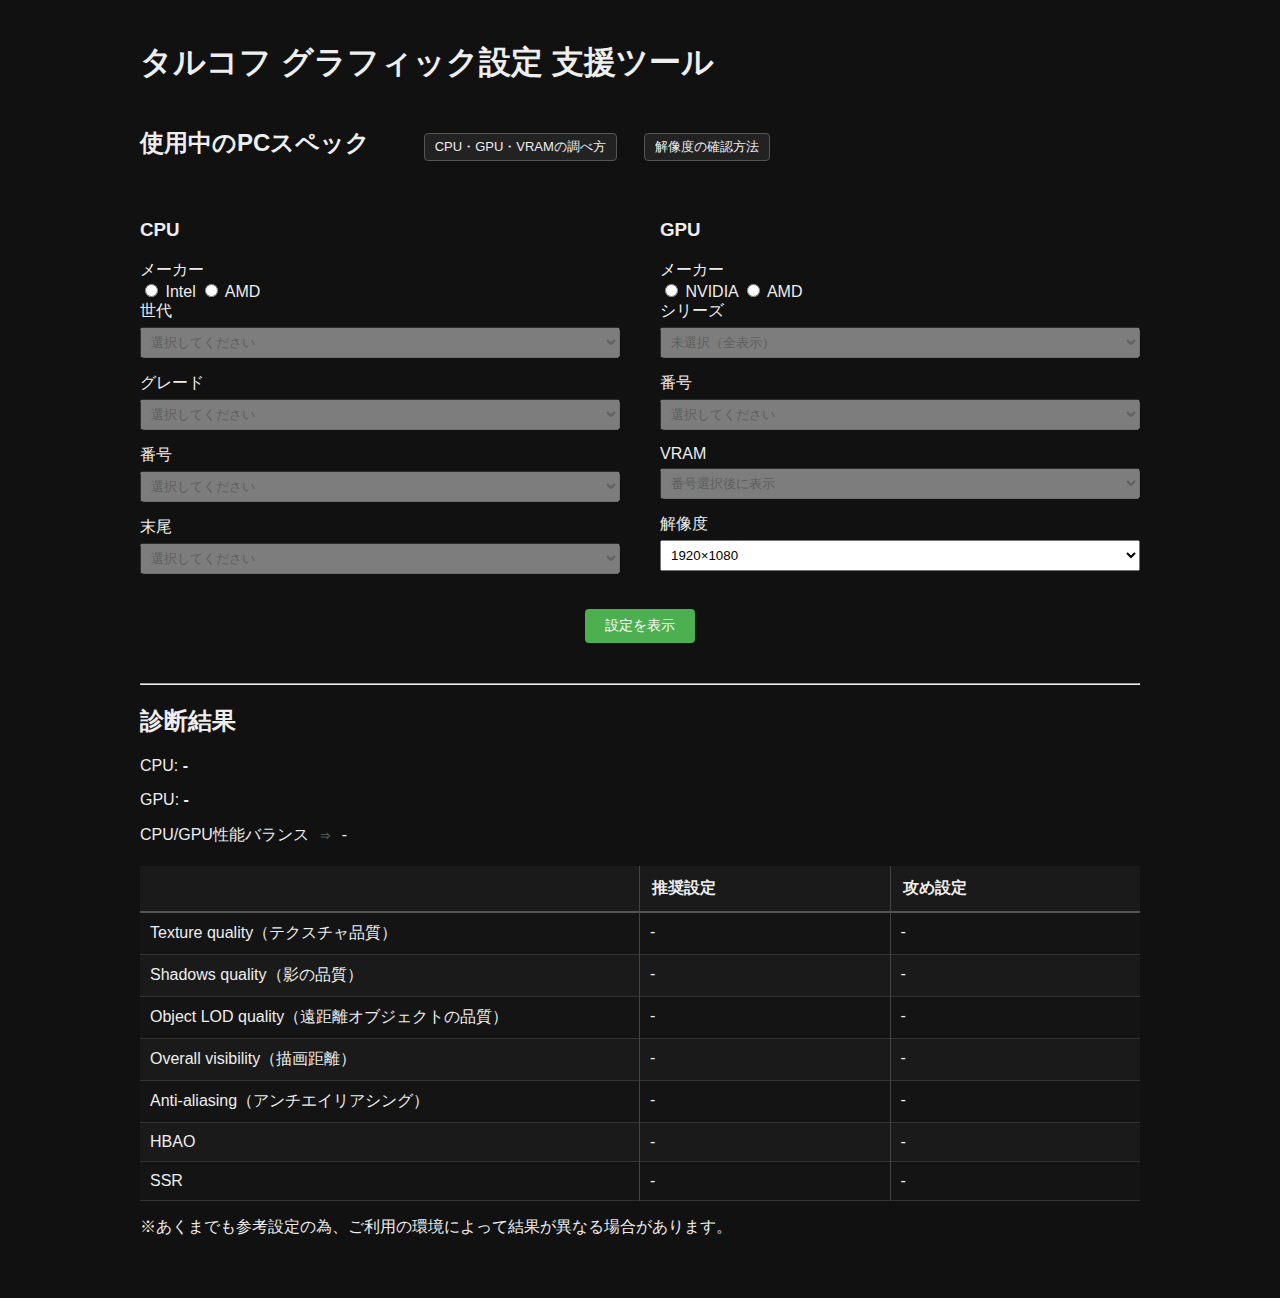
<file: index.html>
<!--
Tarkov Graphic Optimizer
Version: 2.11.0
Created: 2026-02-16 23:24
Patch: Remove fixed diff class from aggressive cells (color handled by JS)
-->

<!DOCTYPE html>
<html lang="ja">
<head>
<meta charset="UTF-8">
<title>タルコフ グラフィック設定 支援ツール</title>
<link rel="stylesheet" href="style.css">
</head>

<body>

<h1>タルコフ グラフィック設定 支援ツール</h1>

<div class="section">

<div class="header-row">
<h2>
使用中のPCスペック
<span class="space-gap"></span>

<button id="helpSpecBtn" class="mini-btn">
CPU・GPU・VRAMの調べ方
</button>

<button id="helpResBtn" class="mini-btn">
解像度の確認方法
</button>

</h2>
</div>

<div class="input-grid">

<!-- CPU -->

<div>

<h3>CPU</h3>

<label>メーカー</label>
<div>
<label><input type="radio" name="brand" value="Intel"> Intel</label>
<label><input type="radio" name="brand" value="AMD"> AMD</label>
</div>

<label>世代</label>
<select id="cpuGen" disabled>
<option value="">選択してください</option>
</select>

<label>グレード</label>
<select id="cpuGrade" disabled>
<option value="">選択してください</option>
</select>

<label>番号</label>
<select id="cpuNumber" disabled>
<option value="">選択してください</option>
</select>

<label>末尾</label>
<select id="cpuSuffix" disabled>
<option value="">選択してください</option>
</select>

</div>

<!-- GPU -->

<div>

<h3>GPU</h3>

<label>メーカー</label>
<div>
<label><input type="radio" name="gpuBrand" value="NVIDIA"> NVIDIA</label>
<label><input type="radio" name="gpuBrand" value="AMD"> AMD</label>
</div>

<label>シリーズ</label>
<select id="gpuSeries" disabled>
<option value="">未選択（全表示）</option>
</select>

<label>番号</label>
<select id="gpuNumber" disabled>
<option value="">選択してください</option>
</select>

<label>VRAM</label>
<select id="gpuVram" disabled>
<option value="">番号選択後に表示</option>
</select>

<label>解像度</label>
<select id="resolutionSelect">
<option value="1080">1920×1080</option>
<option value="1440">2560×1440</option>
<option value="2160">3840×2160</option>
</select>

</div>

</div>

<div class="center-area">
<button id="calcBtn" class="main-btn">
設定を表示
</button>
</div>

</div>

<hr>

<div class="section">

<h2>診断結果</h2>

<!-- CPU GPU 表示復元 -->

<p>CPU: <strong><span id="cpuResult">-</span></strong></p>
<p>GPU: <strong><span id="gpuResult">-</span></strong></p>

<div class="balance-box">
CPU/GPU性能バランス
<span class="arrow">⇒</span>
<span id="balanceText">-</span>
</div>

<div id="warningBox" class="warning-box"></div>

<div class="result-grid">

<div class="result-header"></div>
<div class="result-header"><strong>推奨設定</strong></div>
<div class="result-header"><strong>攻め設定</strong></div>

<div class="row">Texture quality（テクスチャ品質）</div>
<div class="row" id="rec_tex">-</div>
<div class="row" id="agg_tex">-</div>

<div class="row alt">Shadows quality（影の品質）</div>
<div class="row alt" id="rec_shadow">-</div>
<div class="row alt" id="agg_shadow">-</div>

<div class="row">Object LOD quality（遠距離オブジェクトの品質）</div>
<div class="row" id="rec_lod">-</div>
<div class="row" id="agg_lod">-</div>

<div class="row alt">Overall visibility（描画距離）</div>
<div class="row alt" id="rec_vis">-</div>
<div class="row alt" id="agg_vis">-</div>

<div class="row">Anti-aliasing（アンチエイリアシング）</div>
<div class="row" id="rec_aa">-</div>
<div class="row" id="agg_aa">-</div>

<div class="row alt">HBAO</div>
<div class="row alt" id="rec_hbao">-</div>
<div class="row alt" id="agg_hbao">-</div>

<div class="row">SSR</div>
<div class="row" id="rec_ssr">-</div>
<div class="row" id="agg_ssr">-</div>

</div>

<p class="disclaimer">
※あくまでも参考設定の為、ご利用の環境によって結果が異なる場合があります。
</p>

</div>

<!-- Help Modal CPU/GPU -->

<div id="helpSpecModal" class="modal">
<div class="modal-content">
<span id="closeSpec" class="close">&times;</span>

<h2>CPU・GPU・VRAMの確認方法</h2>

<p>
Ctrl + Alt + Delete を同時に押し、
表示された画面から「タスクマネージャー」を選択してください。
</p>

<p>
タスクマネージャーが開いたら
上部の「パフォーマンス」タブをクリックし、
左側の CPU / GPU を選択します。
</p>

<img src="img/cpu_check.png" class="help-img">
<img src="img/gpu_check.png" class="help-img">

</div>
</div>

<!-- Help Modal Resolution -->

<div id="helpResModal" class="modal">
<div class="modal-content">
<span id="closeRes" class="close">&times;</span>

<h2>解像度の確認方法</h2>

<p>
Escape from Tarkov の設定(グラフィック)画面で確認できます。
</p>

<img src="img/resolution_check.png" class="help-img">

</div>
</div>

<script type="module" src="app.js"></script>

</body>
</html>
</file>
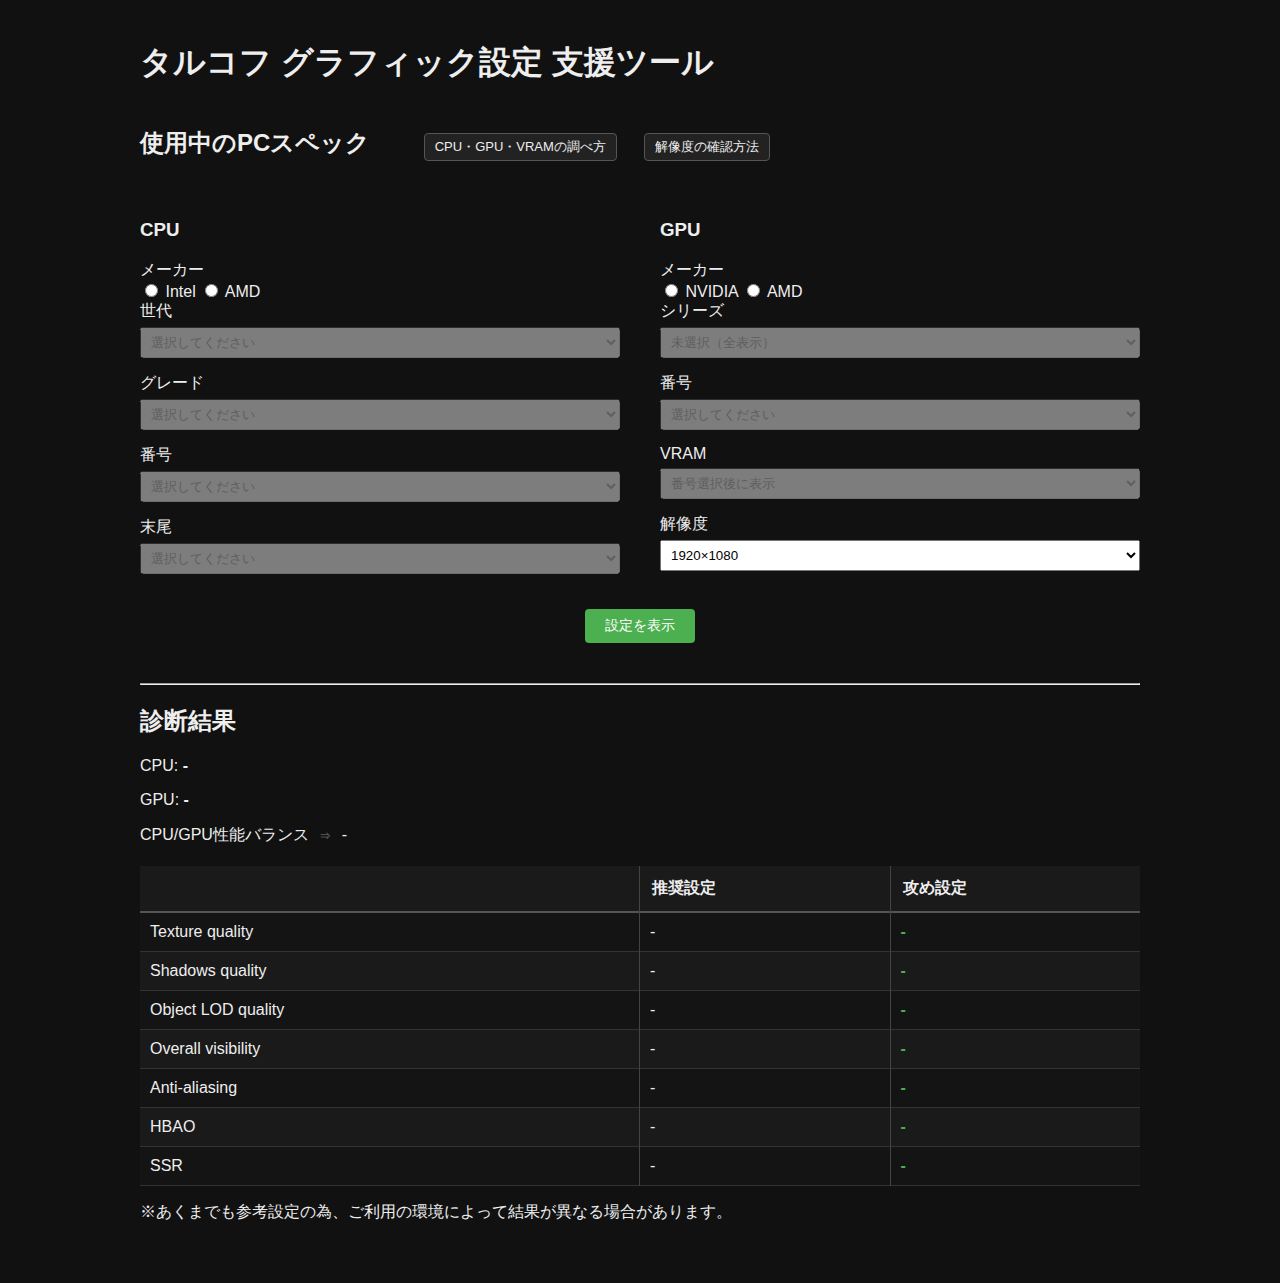
<file: tarkov_optimizer/index.html>
<!--
Tarkov Graphic Optimizer
Version: 2.9.6
Created: 2026-02-16 23:24
DOM fix (cpu/gpu result restore)
-->

<!DOCTYPE html>
<html lang="ja">
<head>
<meta charset="UTF-8">
<title>タルコフ グラフィック設定 支援ツール</title>
<link rel="stylesheet" href="style.css">
</head>

<body>

<h1>タルコフ グラフィック設定 支援ツール</h1>

<div class="section">

<div class="header-row">
<h2>
使用中のPCスペック
<span class="space-gap"></span>

<button id="helpSpecBtn" class="mini-btn">
CPU・GPU・VRAMの調べ方
</button>

<button id="helpResBtn" class="mini-btn">
解像度の確認方法
</button>

</h2>
</div>

<div class="input-grid">

<!-- CPU -->

<div>

<h3>CPU</h3>

<label>メーカー</label>
<div>
<label><input type="radio" name="brand" value="Intel"> Intel</label>
<label><input type="radio" name="brand" value="AMD"> AMD</label>
</div>

<label>世代</label>
<select id="cpuGen" disabled>
<option value="">選択してください</option>
</select>

<label>グレード</label>
<select id="cpuGrade" disabled>
<option value="">選択してください</option>
</select>

<label>番号</label>
<select id="cpuNumber" disabled>
<option value="">選択してください</option>
</select>

<label>末尾</label>
<select id="cpuSuffix" disabled>
<option value="">選択してください</option>
</select>

</div>

<!-- GPU -->

<div>

<h3>GPU</h3>

<label>メーカー</label>
<div>
<label><input type="radio" name="gpuBrand" value="NVIDIA"> NVIDIA</label>
<label><input type="radio" name="gpuBrand" value="AMD"> AMD</label>
</div>

<label>シリーズ</label>
<select id="gpuSeries" disabled>
<option value="">未選択（全表示）</option>
</select>

<label>番号</label>
<select id="gpuNumber" disabled>
<option value="">選択してください</option>
</select>

<label>VRAM</label>
<select id="gpuVram" disabled>
<option value="">番号選択後に表示</option>
</select>

<label>解像度</label>
<select id="resolutionSelect">
<option value="1080">1920×1080</option>
<option value="1440">2560×1440</option>
<option value="2160">3840×2160</option>
</select>

</div>

</div>

<div class="center-area">
<button id="calcBtn" class="main-btn">
設定を表示
</button>
</div>

</div>

<hr>

<div class="section">

<h2>診断結果</h2>

<!-- CPU GPU 表示復元 -->

<p>CPU: <strong><span id="cpuResult">-</span></strong></p>
<p>GPU: <strong><span id="gpuResult">-</span></strong></p>

<div class="balance-box">
CPU/GPU性能バランス
<span class="arrow">⇒</span>
<span id="balanceText">-</span>
</div>

<div id="warningBox" class="warning-box"></div>

<div class="result-grid">

<div class="result-header"></div>
<div class="result-header"><strong>推奨設定</strong></div>
<div class="result-header"><strong>攻め設定</strong></div>

<div class="row">Texture quality</div>
<div class="row" id="rec_tex">-</div>
<div class="row diff" id="agg_tex">-</div>

<div class="row alt">Shadows quality</div>
<div class="row alt" id="rec_shadow">-</div>
<div class="row alt diff" id="agg_shadow">-</div>

<div class="row">Object LOD quality</div>
<div class="row" id="rec_lod">-</div>
<div class="row diff" id="agg_lod">-</div>

<div class="row alt">Overall visibility</div>
<div class="row alt" id="rec_vis">-</div>
<div class="row alt diff" id="agg_vis">-</div>

<div class="row">Anti-aliasing</div>
<div class="row" id="rec_aa">-</div>
<div class="row diff" id="agg_aa">-</div>

<div class="row alt">HBAO</div>
<div class="row alt" id="rec_hbao">-</div>
<div class="row alt diff" id="agg_hbao">-</div>

<div class="row">SSR</div>
<div class="row" id="rec_ssr">-</div>
<div class="row diff" id="agg_ssr">-</div>

</div>

<p class="disclaimer">
※あくまでも参考設定の為、ご利用の環境によって結果が異なる場合があります。
</p>

</div>

<!-- Help Modal CPU/GPU -->

<div id="helpSpecModal" class="modal">
<div class="modal-content">
<span id="closeSpec" class="close">&times;</span>

<h2>CPU・GPU・VRAMの確認方法</h2>

<p>
Ctrl + Alt + Delete を同時に押し、
表示された画面から「タスクマネージャー」を選択してください。
</p>

<p>
タスクマネージャーが開いたら
上部の「パフォーマンス」タブをクリックし、
左側の CPU / GPU を選択します。
</p>

<img src="img/cpu_check.png" class="help-img">
<img src="img/gpu_check.png" class="help-img">

</div>
</div>

<!-- Help Modal Resolution -->

<div id="helpResModal" class="modal">
<div class="modal-content">
<span id="closeRes" class="close">&times;</span>

<h2>解像度の確認方法</h2>

<p>
Escape from Tarkov の設定(グラフィック)画面で確認できます。
</p>

<img src="img/resolution_check.png" class="help-img">

</div>
</div>

<script type="module" src="app.js"></script>

</body>
</html>
</file>
<file: style.css>
/*
Tarkov Graphic Optimizer
Version: 2.9.3
Warn text style added
*/

body{
font-family:Arial,sans-serif;
background:#111;
color:#eee;
max-width:1000px;
margin:auto;
padding:20px;
}

.section{margin-bottom:40px;}
.header-row{display:flex;align-items:center;}
.space-gap{display:inline-block;width:20px;}

.input-grid{
display:grid;
grid-template-columns:1fr 1fr;
gap:40px;
margin-top:20px;
}

select{
width:100%;
padding:6px;
margin-top:5px;
margin-bottom:15px;
}

.mini-btn{
background:#222;
border:1px solid #555;
color:#eee;
padding:4px 10px;
font-size:13px;
border-radius:4px;
cursor:pointer;
margin-left:20px;
}

.center-area{text-align:center;margin-top:20px;}

.main-btn{
background:#4caf50;
border:none;
color:white;
padding:8px 20px;
font-size:14px;
border-radius:4px;
cursor:pointer;
}

.result-grid{
display:grid;
grid-template-columns:2fr 1fr 1fr;
column-gap:1px;
background:#444;
margin-top:20px;
}

.result-header{
padding:12px;
background:#1a1a1a;
border-bottom:2px solid #555;
font-weight:bold;
}

.row{padding:10px;background:#141414;border-bottom:1px solid #333;}
.row.alt{background:#1a1a1a;}

.diff{color:#4caf50;font-weight:bold;}

.balance-box{font-size:16px;margin-top:10px;margin-bottom:20px;}
.arrow{font-size:12px;color:#888;margin:0 6px;}
.balance-result{font-weight:bold;font-size:18px;}

.warning-box{
background:#3a1f1f;
border:1px solid #ff6b6b;
color:#ffb3b3;
padding:10px;
margin-bottom:15px;
border-radius:4px;
display:none;
}

.highlight-warning{
background:#3a1f1f !important;
border:1px solid #ff6b6b;
}

/* ★ 追加：警告強調 */

.warn-red{
color:#ff6b6b;
font-weight:bold;
}

/* Modal */

.modal{
display:none;
position:fixed;
z-index:1000;
left:0;
top:0;
width:100%;
height:100%;
background:rgba(0,0,0,0.7);
}

.modal-content{
background:#1a1a1a;
margin:3% auto;
padding:20px;
border:1px solid #555;
width:90%;
max-width:800px;
border-radius:6px;
max-height:90vh;
overflow-y:auto;
}

.close{
color:#aaa;
float:right;
font-size:28px;
cursor:pointer;
}

.close:hover{color:white;}

.help-img{
width:100%;
margin-top:10px;
margin-bottom:20px;
border:1px solid #444;
}
</file>
<file: tarkov_optimizer/style.css>
/*
Tarkov Graphic Optimizer
Version: 2.9.3
Warn text style added
*/

body{
font-family:Arial,sans-serif;
background:#111;
color:#eee;
max-width:1000px;
margin:auto;
padding:20px;
}

.section{margin-bottom:40px;}
.header-row{display:flex;align-items:center;}
.space-gap{display:inline-block;width:20px;}

.input-grid{
display:grid;
grid-template-columns:1fr 1fr;
gap:40px;
margin-top:20px;
}

select{
width:100%;
padding:6px;
margin-top:5px;
margin-bottom:15px;
}

.mini-btn{
background:#222;
border:1px solid #555;
color:#eee;
padding:4px 10px;
font-size:13px;
border-radius:4px;
cursor:pointer;
margin-left:20px;
}

.center-area{text-align:center;margin-top:20px;}

.main-btn{
background:#4caf50;
border:none;
color:white;
padding:8px 20px;
font-size:14px;
border-radius:4px;
cursor:pointer;
}

.result-grid{
display:grid;
grid-template-columns:2fr 1fr 1fr;
column-gap:1px;
background:#444;
margin-top:20px;
}

.result-header{
padding:12px;
background:#1a1a1a;
border-bottom:2px solid #555;
font-weight:bold;
}

.row{padding:10px;background:#141414;border-bottom:1px solid #333;}
.row.alt{background:#1a1a1a;}

.diff{color:#4caf50;font-weight:bold;}

.balance-box{font-size:16px;margin-top:10px;margin-bottom:20px;}
.arrow{font-size:12px;color:#888;margin:0 6px;}
.balance-result{font-weight:bold;font-size:18px;}

.warning-box{
background:#3a1f1f;
border:1px solid #ff6b6b;
color:#ffb3b3;
padding:10px;
margin-bottom:15px;
border-radius:4px;
display:none;
}

.highlight-warning{
background:#3a1f1f !important;
border:1px solid #ff6b6b;
}

/* ★ 追加：警告強調 */

.warn-red{
color:#ff6b6b;
font-weight:bold;
}

/* Modal */

.modal{
display:none;
position:fixed;
z-index:1000;
left:0;
top:0;
width:100%;
height:100%;
background:rgba(0,0,0,0.7);
}

.modal-content{
background:#1a1a1a;
margin:3% auto;
padding:20px;
border:1px solid #555;
width:90%;
max-width:800px;
border-radius:6px;
max-height:90vh;
overflow-y:auto;
}

.close{
color:#aaa;
float:right;
font-size:28px;
cursor:pointer;
}

.close:hover{color:white;}

.help-img{
width:100%;
margin-top:10px;
margin-bottom:20px;
border:1px solid #444;
}
</file>
